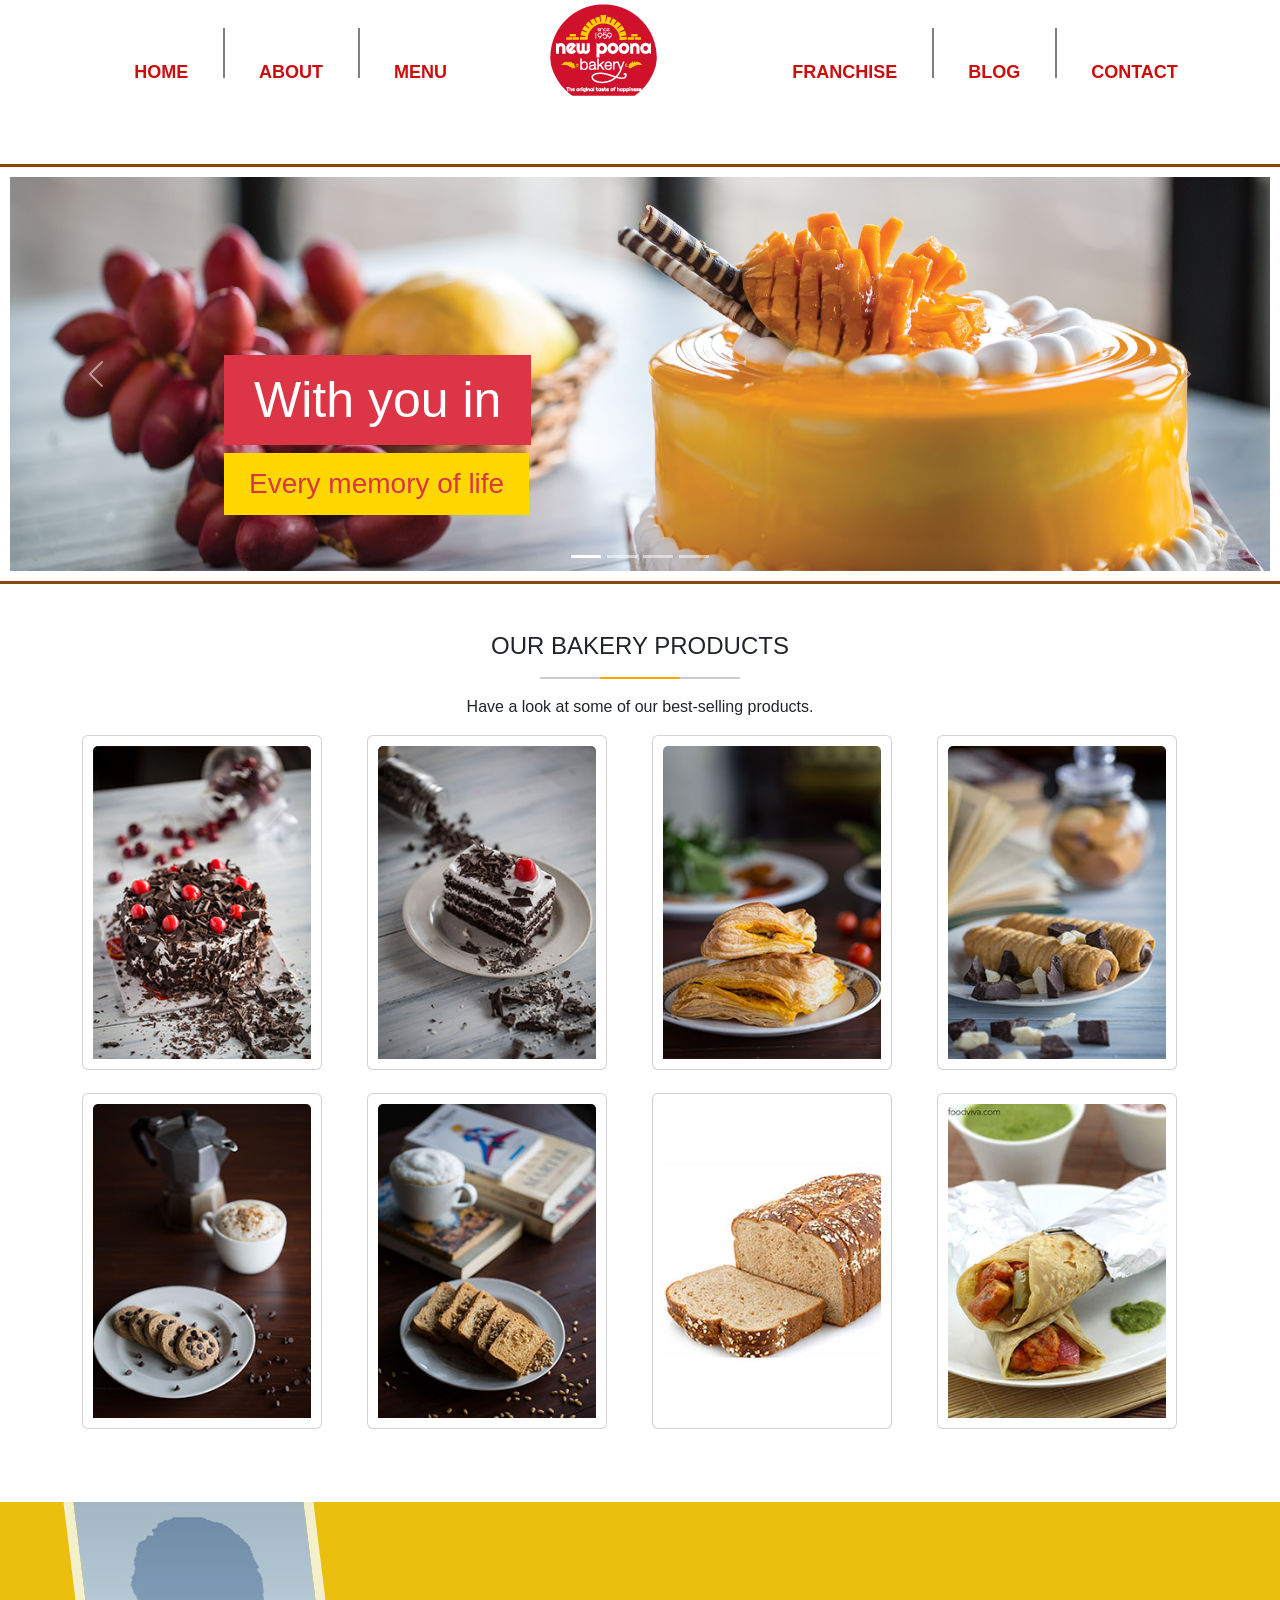
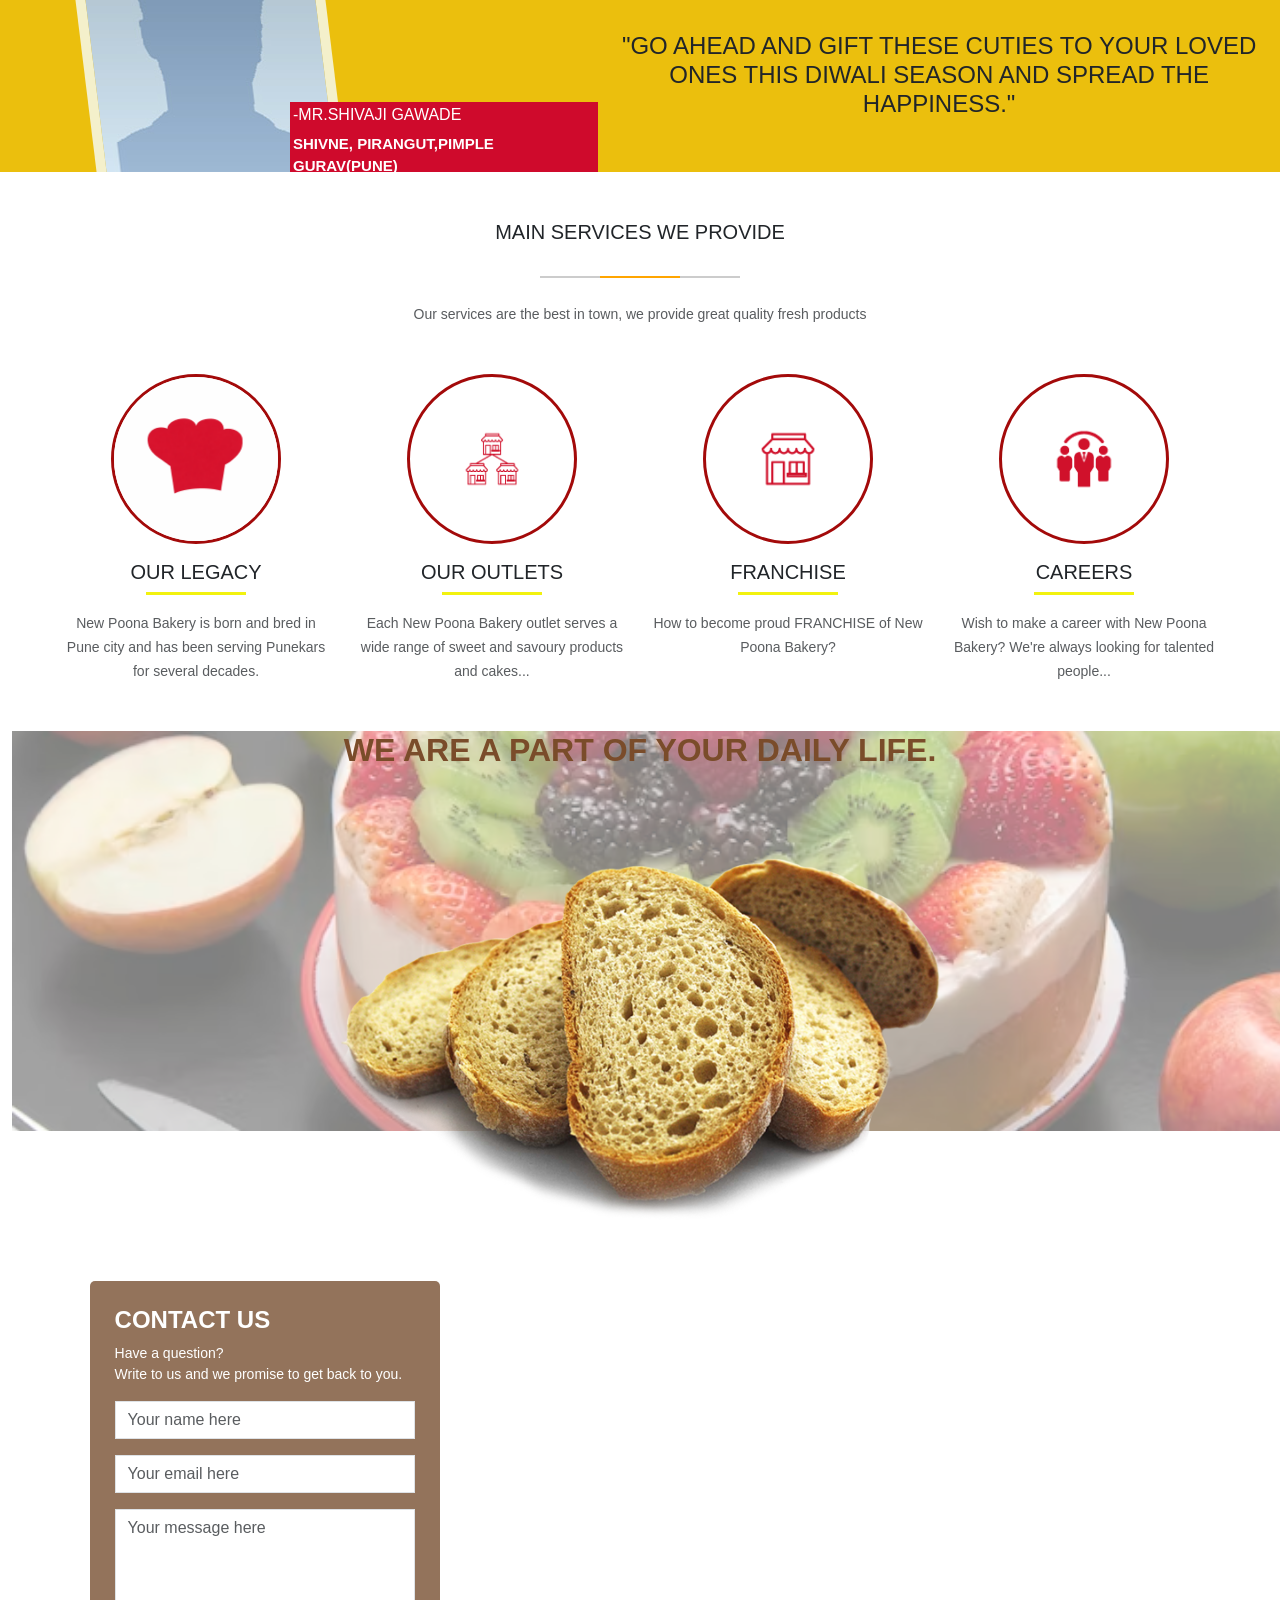
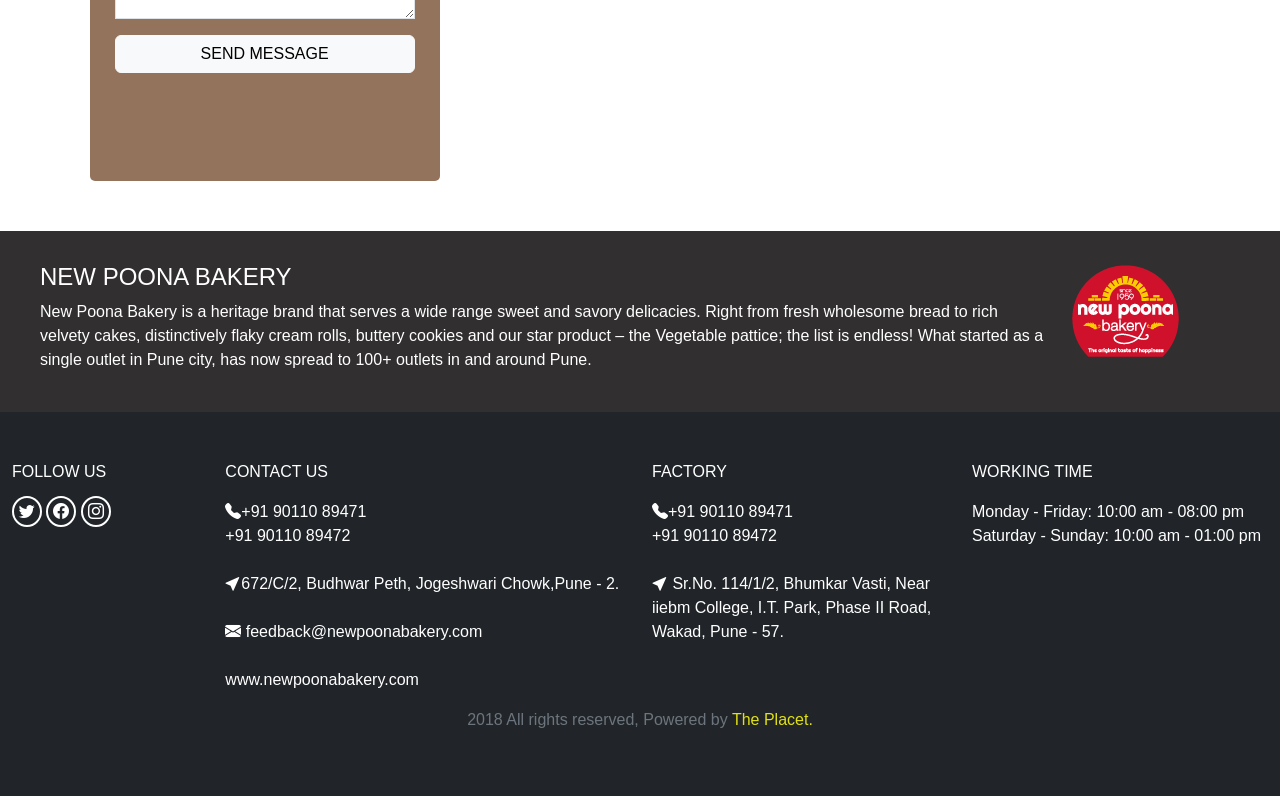
<file: index.html>
<!doctype html>
<html lang="en">
  <head>
    <meta charset="utf-8" />
    <meta name="viewport" content="width=device-width, initial-scale=1" />
    <title>NewPoonaBakery</title>
    <link rel="stylesheet" href="style.css" />

    <link
      rel="stylesheet"
      href="https://cdn.jsdelivr.net/npm/bootstrap-icons@1.13.1/font/bootstrap-icons.min.css"
    />

    <link
      href="https://cdn.jsdelivr.net/npm/bootstrap@5.3.8/dist/css/bootstrap.min.css"
      rel="stylesheet"
      integrity="sha384-sRIl4kxILFvY47J16cr9ZwB07vP4J8+LH7qKQnuqkuIAvNWLzeN8tE5YBujZqJLB"
      crossorigin="anonymous"
    />
  </head>

  <body>
    
    <!-- Navbar -->
    <nav class="Navbar">
      <ul class="navLists">
        <li class="navItem">
          <a href="index.html" class="navLink">HOME</a>
        </li>
        <div class="borderRight"></div>

        <li class="navItem">
          <a href="about.html" class="navLink">ABOUT</a>
        </li>
        <div class="borderRight"></div>

        <li class="navItem">
          <a href="#" class="navLink">MENU</a>
        </li>
      </ul>
      <div class="logoDiv">
        <img src="./assets/logo.png" />
      </div>
      <ul class="navLists">
        <li class="navItem">
          <a href="franchise.html" class="navLink">FRANCHISE</a>
        </li>
        <div class="borderRight"></div>

        <li class="navItem">
          <a href="#" class="navLink"> BLOG</a>
        </li>
        <div class="borderRight"></div>

        <li class="navItem">
          <a href="contact.html" class="navLink">CONTACT</a>
        </li>
      </ul>
    </nav>
  
    <!-- carousel -->
    <div id="carouselExampleIndicators" class="carousel slide">
      <div class="carousel-indicators">
        <button
          type="button"
          data-bs-target="#carouselExampleIndicators"
          data-bs-slide-to="0"
          class="active"
          aria-current="true"
          aria-label="Slide 1">
        </button>

        <button
          type="button"
          data-bs-target="#carouselExampleIndicators"
          data-bs-slide-to="1"
          aria-label="Slide 2">
        </button>

        <button
          type="button"
          data-bs-target="#carouselExampleIndicators"
          data-bs-slide-to="2"
          aria-label="Slide 3">
        </button>

        <button
          type="button"
          data-bs-target="#carouselExampleIndicators"
          data-bs-slide-to="3"
          aria-label="Slide 4">
        </button>
      </div>

      <!-- Slide 1 -->
      <div class="carousel-inner">
        <div class="carousel-item active">
          <img src="./assets/Cake.jpg" class="d-block w-100" alt="..." />
          <div class="carousel-caption carousel-text1">
            <h2 class="bg-danger  ">With you in</h2>
            <p class="text-danger">Every memory of life</p>
          </div>
        </div>

        <!-- Slide 2 -->
        <div class="carousel-item">
          <img src="./assets/cookies.jpg" class="d-block w-100" alt="..." />
          <div class="carousel-caption carousel-text2 ">
            <h2 class="bg-danger  slide-text2">Serving you since 1959</h2>
          </div>
        </div>

        <!-- Slide 3 -->
        <div class="carousel-item">
          <img src="./assets/T-Time.jpg" class="d-block w-100" alt="..." />
           <div class="carousel-caption carousel-text3">
            <h2 class="bg-danger  ">With you in</h2>
            <p class="text-danger ">Every memory of life</p>
          </div>
        </div>

        <!-- Slide 4 -->
        <div class="carousel-item">
          <img src="./assets/puff.jpg" class="d-block w-100" alt="..." />
           <div class="carousel-caption carousel-text4">
            <h2 class=" bg-danger ">Not just cakes,</h2>
            <p class="text-danger">But over the 200 products</p>
          </div>
        </div>

      </div>

      <button
        class="carousel-control-prev"
        type="button"
        data-bs-target="#carouselExampleIndicators"
        data-bs-slide="prev">
        <span class="carousel-control-prev-icon" aria-hidden="true"></span>
        <span class="visually-hidden">Previous</span>
      </button>

      <button
        class="carousel-control-next"
        type="button"
        data-bs-target="#carouselExampleIndicators"
        data-bs-slide="next">
        <span class="carousel-control-next-icon" aria-hidden="true"></span>
        <span class="visually-hidden">Next</span>
      </button>

    </div>

    <!-- Products -->
    <section>
      <h4 class="text-center pt-5">Our bakery products</h4>
      <div class="divider mx-auto my-3"></div>
      <p class="text-center">
        Have a look at some of our best-selling products.
      </p>
      <div class="container">

        <div class="row justify-content-center">

          <div class="col-12 col-md-6 col-lg-3 mb-2">
            <div class="card" style="width: 15rem">
              <img
                src="./assets/blackforest_cake.jpg"
                class="card-img-top"
                alt="blackforest"
              />
              <div class="prodNameOnHover">
                <h5 class="card-title">Cakes</h5>
              </div>
            </div>
          </div>

          <div class="col-12 col-md-6 col-lg-3 mb-2">
            <div class="card" style="width: 15rem">
              <img
                src="./assets/blackforest_pastry.jpg"
                class="card-img-top"
                alt="blackforest"
              />
              <div class="prodNameOnHover">
                <h5 class="card-title">Pastries</h5>
              </div>
            </div>
          </div>

          <div class="col-12 col-md-6 col-lg-3 mb-2">
            <div class="card" style="width: 15rem">
              <img
                src="./assets/Vegpuff.jpg"
                class="card-img-top"
                alt="blackforest"
              />
              <div class="prodNameOnHover">
                <h5 class="card-title">Puffs</h5>
              </div>
            </div>
          </div>

          <div class="col-12 col-md-6 col-lg-3 mb-2">
            <div class="card" style="width: 15rem">
              <img
                src="./assets/chocoalate_creamroll.jpg"
                class="card-img-top"
                alt="blackforest"
              />
              <div class="prodNameOnHover">
                <h5 class="card-title">Cream Roll</h5>
              </div>
            </div>
          </div>

          <div class="col-12 col-md-6 col-lg-3 mb-2">
            <div class="card" style="width: 15rem">
              <img
                src="./assets/chocochip_cookies.jpg"
                class="card-img-top"
                alt="blackforest"
              />
              <div class="prodNameOnHover">
                <h5 class="card-title">Cookies</h5>
              </div>
            </div>
          </div>

          <div class="col-12 col-md-6 col-lg-3 mb-2">
            <div class="card" style="width: 15rem">
              <img
                src="./assets/whole_wheat_toast.jpg"
                class="card-img-top"
                alt="blackforest"
              />
              <div class="prodNameOnHover">
                <h5 class="card-title">Tea Time Munchies</h5>
              </div>
            </div>
          </div>

          <div class="col-12 col-md-6 col-lg-3 mb-2">
            <div class="card" style="width: 15rem">
              <img
                src="./assets/whole_wheat_bread.jpg"
                class="card-img-top"
                alt="blackforest"
              />
              <div class="prodNameOnHover">
                <h5 class="card-title">Breads and Diet Products</h5>
              </div>
            </div>
          </div>

          <div class="col-12 col-md-6 col-lg-3 mb-2">
            <div class="card" style="width: 15rem">
              <img
                src="./assets/paneer_roll.jpg"
                class="card-img-top"
                alt="blackforest"
              />
              <div class="prodNameOnHover">
                <h5 class="card-title">Mini Meal</h5>
              </div>
            </div>
          </div>

        </div>
      </div>
    </section>

    <section class="feedback mb-5">
      <div class="user1">
        <img src="./assets/user.jpg" alt="" />
      </div>
      <div class="name">
        <h6>-MR.SHIVAJI GAWADE</h6>
        <p>SHIVNE, PIRANGUT,PIMPLE GURAV(PUNE)</p>
      </div>
      <div class="content">
        <h4>
          "Go ahead and gift these cuties to your loved ones this Diwali season
          and spread the happiness."
        </h4>
      </div>
    </section>

    <!-- Services -->
    <section class="">
      <div class="text-center mb-3">
        <h5>MAIN SERVICES WE PROVIDE</h5>
        <br />
        <div class="divider mx-auto"></div>
        <br />
        <small class="text-muted"
          >Our services are the best in town, we provide great quality fresh
          products</small
        >
      </div>
      <div class="row m-5">
        <div class="col-md-3 text-center">
          <img src="./assets/chefcap1.png" class="circle-image" />
          <h5 class="mt-3">OUR LEGACY</h5>
          <div class="divider1 mx-auto mb-3"></div>
          <small class="text-muted"
            >New Poona Bakery is born and bred in Pune city and has been serving
            Punekars for several decades.</small
          >
        </div>

        <div class="col-md-3 text-center">
          <img src="./assets/outlets.png" class="circle-image" />
          <h5 class="mt-3">OUR OUTLETS</h5>
          <div class="divider1 mx-auto mb-3"></div>
          <small class="text-muted"
            >Each New Poona Bakery outlet serves a wide range of sweet and
            savoury products and cakes...</small
          >
        </div>

        <div class="col-md-3 text-center">
          <img src="./assets/franchise.png" class="circle-image" />
          <h5 class="mt-3">FRANCHISE</h5>
          <div class="divider1 mx-auto mb-3"></div>
          <small class="text-muted"
            >How to become proud FRANCHISE of New Poona Bakery?</small
          >
        </div>

        <div class="col-md-3 text-center">
          <img src="./assets/career.png" class="circle-image" />
          <h5 class="mt-3">CAREERS</h5>
          <div class="divider1 mx-auto mb-3"></div>
          <small class="text-muted"
            >Wish to make a career with New Poona Bakery? We're always looking
            for talented people...</small
          >
        </div>
      </div>
    </section>

    <!-- Bread Image Section -->
    <section class="daily-section text-center">
      <div class="container-fluid position-relative">
        <div class="bg"></div>
        <h2 class="title">WE ARE A PART OF YOUR DAILY LIFE.</h2>
        <img src="./assets/bread.png" class="bread-img" />
      </div>
    </section>

    <!-- Map Section -->
    <section class="mapSection">
      <iframe
        src="https://www.google.com/maps/embed?pb=!1m16!1m12!1m3!1d60502.77946901943!2d73.70516923675963!3d18.60000220094949!2m3!1f0!2f0!3f0!3m2!1i1024!2i768!4f13.1!2m1!1snewpoonabakery!5e0!3m2!1sen!2sin!4v1772265377022!5m2!1sen!2sin"
        width="600"
        height="450"
        style="border: 0"
        allowfullscreen=""
        loading="lazy"
        referrerpolicy="no-referrer-when-downgrade"
        class="mapSec"
      >
      </iframe>
      <div class="contact-box">
        <h4 class="text-white fw-bold">CONTACT US</h4>
        <p class="text-white small">
          Have a question?<br />
          Write to us and we promise to get back to you.
        </p>

        <input
          type="text"
          class="form-control mb-3"
          placeholder="Your name here"
        />

        <input
          type="email"
          class="form-control mb-3"
          placeholder="Your email here"
        />

        <textarea
          class="form-control mb-3"
          rows="4"
          placeholder="Your message here"
        ></textarea>

        <button class="btn btn-light w-100">SEND MESSAGE</button>
      </div>
    </section>

    <!-- Footer -->
    <footer class="footer">
      <div class="footer-text text-white p-4">
        <div class="row">
          <div class="col-md-10">
            <h4 class="ms-3 fw-normal pt-2">New Poona Bakery</h4>
            <p class="ms-3">
              New Poona Bakery is a heritage brand that serves a wide range
              sweet and savory delicacies. Right from fresh wholesome bread to
              rich velvety cakes, distinctively flaky cream rolls, buttery
              cookies and our star product – the Vegetable pattice; the list is
              endless! What started as a single outlet in Pune city, has now
              spread to 100+ outlets in and around Pune.
            </p>
          </div>
          <div class="col-md-2">
            <img src="./assets/logo.png" />
          </div>
        </div>
      </div>

      <div class="container-fluid bg-dark text-white py-5">
        <div class="row">
          <div class="col-md-2 icons">
            <p>FOLLOW US</p>
            <i class="bi bi-twitter"></i>
            <i class="bi bi-facebook"></i>
            <i class="bi bi-instagram"></i>
          </div>

          <div class="col-md-4">
            <p>CONTACT US</p>
            <i class="bi bi-telephone-fill"></i><span>+91 90110 89471</span
            ><br />
            +91 90110 89472<br /><br />
            <i class="bi bi-cursor-fill"></i>672/C/2, Budhwar Peth, Jogeshwari
            Chowk,Pune - 2.<br /><br />
            <i class="bi bi-envelope-fill"></i
            ><span>&nbsp;feedback@newpoonabakery.com</span><br /><br />
            <i class="bi bi-globe-americas-fill"></i
            ><span>www.newpoonabakery.com</span>
          </div>

          <div class="col-md-3">
            <p>FACTORY</p>
            <i class="bi bi-telephone-fill"></i><span>+91 90110 89471</span
            ><br />
            +91 90110 89472<br /><br />
            <i class="bi bi-cursor-fill"></i>
            <span
              >Sr.No. 114/1/2, Bhumkar Vasti, Near iiebm College, I.T. Park,
              Phase II Road, Wakad, Pune - 57.</span
            ><br />
          </div>

          <div class="col-md-3 text-white">
            <p>WORKING TIME</p>
            Monday - Friday: 10:00 am - 08:00 pm Saturday - Sunday: 10:00 am -
            01:00 pm
          </div>
        </div>
        <p class="text-center text-secondary mt-3">
          2018 All rights reserved, Powered by<span class="yellow">
            The Placet.</span
          >
        </p>
      </div>
    </footer>

    <script
      src="https://cdn.jsdelivr.net/npm/bootstrap@5.3.8/dist/js/bootstrap.bundle.min.js"
      integrity="sha384-FKyoEForCGlyvwx9Hj09JcYn3nv7wiPVlz7YYwJrWVcXK/BmnVDxM+D2scQbITxI"
      crossorigin="anonymous"
    ></script>
  </body>
</html>
</file>
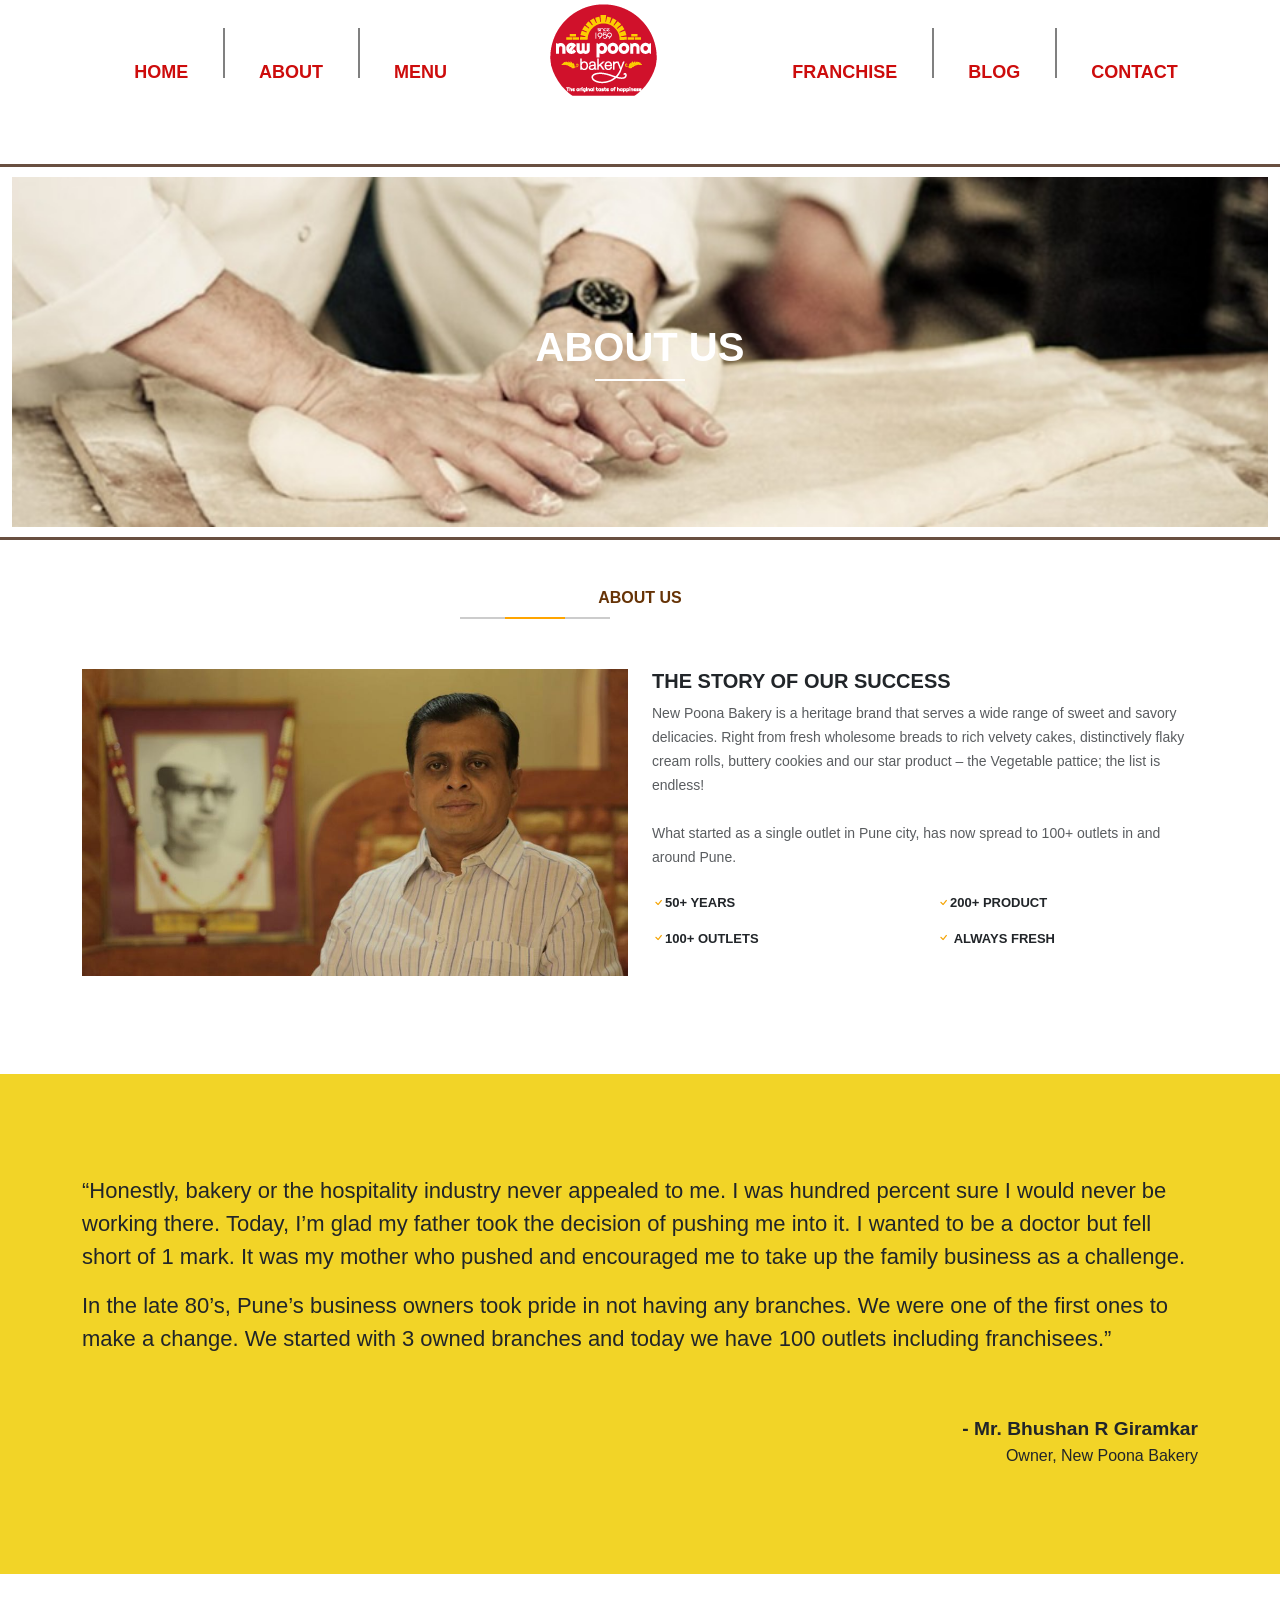
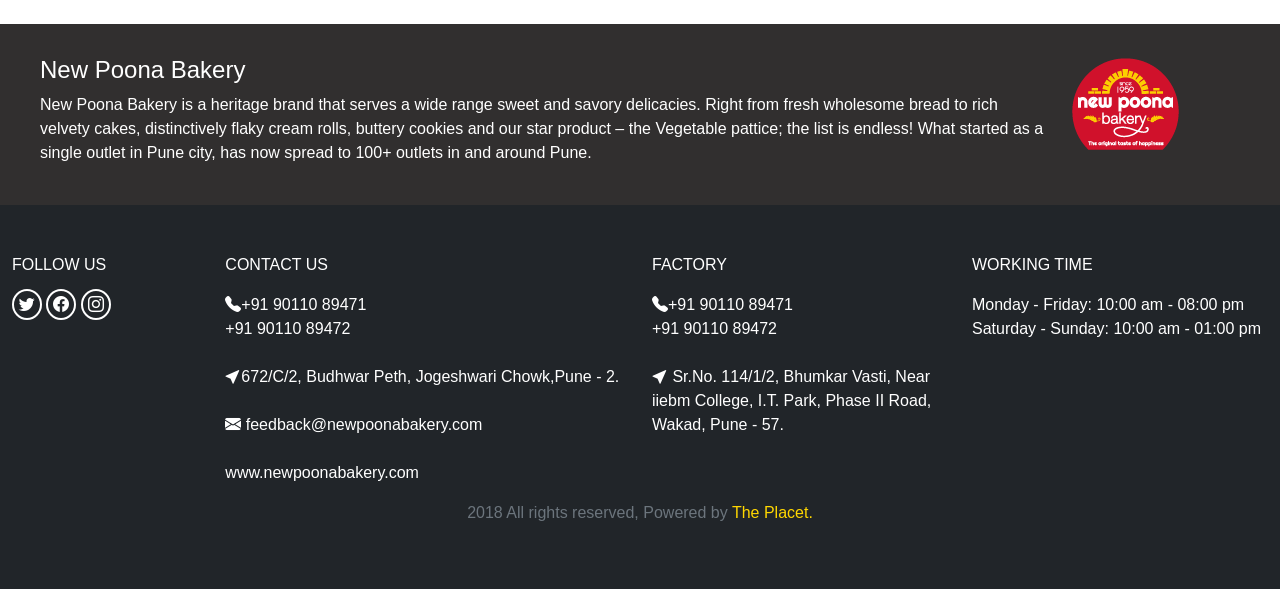
<file: about.html>
<!doctype html>
<html lang="en">
  <head>
    <meta charset="utf-8" />
    <meta name="viewport" content="width=device-width, initial-scale=1" />
    <title>NewPoonaBakery</title>
    <link rel="stylesheet" href="./about.css" />

     <link
      rel="stylesheet"
      href="https://cdn.jsdelivr.net/npm/bootstrap-icons@1.13.1/font/bootstrap-icons.min.css"
    />

    <link
      href="https://cdn.jsdelivr.net/npm/bootstrap@5.3.8/dist/css/bootstrap.min.css"
      rel="stylesheet"
      integrity="sha384-sRIl4kxILFvY47J16cr9ZwB07vP4J8+LH7qKQnuqkuIAvNWLzeN8tE5YBujZqJLB"
      crossorigin="anonymous"
    />
  </head>

  <body>
    <!-- Navbar -->
    <nav class="Navbar">
      <ul class="navLists">
        <li class="navItem">
          <a href="index.html" class="navLink">HOME</a>
        </li>
        <div class="borderRight"></div>

        <li class="navItem">
          <a href="about.html" class="navLink">ABOUT</a>
        </li>
        <div class="borderRight"></div>

        <li class="navItem">
          <a href="#" class="navLink">MENU</a>
        </li>
      </ul>
      <div class="logoDiv">
        <img src="./assets/logo.png" />
      </div>
      <ul class="navLists">
        <li class="navItem">
          <a href="franchise.html" class="navLink">FRANCHISE</a>
        </li>
        <div class="borderRight"></div>

        <li class="navItem">
          <a href="#" class="navLink"> BLOG</a>
        </li>
        <div class="borderRight"></div>

        <li class="navItem">
          <a href="contact.html" class="navLink">CONTACT</a>
        </li>
      </ul>
    </nav>

    <!-- About Section -->
     <div class="topdivline"></div> 

    <section> 
    <div class="container-fluid ">
      
    <div class="about-section d-flex justify-content-center align-items-center">
        <div class="text-center text-white">
            <h1 class="fw-bold position-relative opacity-100">ABOUT US</h1>
            <div class="line mx-auto"></div>
        </div>
    </div>
    </section>
<div class="bottomdivline"></div>

<div class="about-Text ">
  <h6 class="fw-bold text-center mt-5">ABOUT US</h6>
  <div class="divider"></div>
</div>

<!-- Owner -->
<div class="container">
  <div class="row">
    <div class="col-sm-6">
      <img src="./assets/Owner.jpeg " alt="" class="h-80 w-100 mb-5"/>
    </div>
     <div class="col-sm-6">
      <h5 class="fw-bold">THE STORY OF OUR SUCCESS</h5>
      <small class="text-muted">
      New Poona Bakery is a heritage brand that serves a wide range of sweet and savory delicacies. 
      Right from fresh wholesome breads to rich velvety cakes, distinctively flaky cream rolls, buttery
      cookies and our star product – the Vegetable pattice; the list is endless!
      </small><br/><br/>
      <small class="text-muted mb-5">
         What started as a single outlet in Pune city, has now spread to 100+ outlets in and around Pune.
      </small>
      <div class="feature">
      <div class="row mt-4">
        <div class="col-sm-6">
       <i class="bi bi-check"></i><span class="fw-bold">50+ YEARS</span>
        </div>
        <div class="col-sm-6 ">
       <i class="bi bi-check"></i><span class="fw-bold">200+ PRODUCT</span>
        </div>
      </div>
      
      <div class="row mt-3 ">
        <div class="col-sm-6">
       <i class="bi bi-check"></i><span class="fw-bold">100+ OUTLETS</span>
        </div>
        <div class="col-sm-6">
        <i class="bi bi-check"></i> <span class="fw-bold">ALWAYS FRESH</span>
        </div>
      </div>
    
      </div>
    </div>
  </div>
</div>

<!-- Quoted Text -->
<div class="container-fluid quote-text">
  <div class="container">
  <p> “Honestly, bakery or the hospitality industry never appealed to me. 
      I was hundred percent sure I would never be working there. Today, I’m glad 
      my father took the decision of pushing me into it. I wanted to be a doctor
      but fell short of 1 mark. It was my mother who pushed and encouraged me 
      to take up the family business as a challenge.
</p>
<p> In the late 80’s, Pune’s business owners took pride in not having any branches. 
    We were one of the first ones to make a change. We started with 3 owned branches 
    and today we have 100 outlets including franchisees.”
</p>

<div class="author">
<div class="author-name">- Mr. Bhushan R Giramkar</div>
<div class="author-title">Owner, New Poona Bakery</div>
</div>
</div>
</div>
 

    <!-- Footer -->
    <footer class="footer">
      <div class="footer-text text-white p-4">
        <div class="row">
          <div class="col-md-10">
            <h4 class="ms-3 fw-normal pt-2">New Poona Bakery</h4>
            <p class="ms-3">
              New Poona Bakery is a heritage brand that serves a wide range
              sweet and savory delicacies. Right from fresh wholesome bread to
              rich velvety cakes, distinctively flaky cream rolls, buttery
              cookies and our star product – the Vegetable pattice; the list is
              endless! What started as a single outlet in Pune city, has now
              spread to 100+ outlets in and around Pune.
            </p>
          </div>
          <div class="col-md-2">
            <img src="./assets/logo.png" />
          </div>
        </div>
      </div>

      <div class="container-fluid bg-dark text-white py-5">
        <div class="row">
          <div class="col-md-2 icons">
            <p>FOLLOW US</p>
            <i class="bi bi-twitter"></i>
            <i class="bi bi-facebook"></i>
            <i class="bi bi-instagram"></i>
          </div>

          <div class="col-md-4">
            <p>CONTACT US</p>
            <i class="bi bi-telephone-fill"></i><span>+91 90110 89471</span
            ><br />
            +91 90110 89472<br /><br />
            <i class="bi bi-cursor-fill"></i>672/C/2, Budhwar Peth, Jogeshwari
            Chowk,Pune - 2.<br /><br />
            <i class="bi bi-envelope-fill"></i
            ><span>&nbsp;feedback@newpoonabakery.com</span><br /><br />
            <i class="bi bi-globe-americas-fill"></i
            ><span>www.newpoonabakery.com</span>
          </div>

          <div class="col-md-3">
            <p>FACTORY</p>
            <i class="bi bi-telephone-fill"></i><span>+91 90110 89471</span
            ><br />
            +91 90110 89472<br /><br />
            <i class="bi bi-cursor-fill"></i>
            <span
              >Sr.No. 114/1/2, Bhumkar Vasti, Near iiebm College, I.T. Park,
              Phase II Road, Wakad, Pune - 57.</span
            ><br />
          </div>

          <div class="col-md-3 text-white">
            <p>WORKING TIME</p>
            Monday - Friday: 10:00 am - 08:00 pm Saturday - Sunday: 10:00 am -
            01:00 pm
          </div>
        </div>
        <p class="text-center text-secondary mt-3">
          2018 All rights reserved, Powered by<span class="yellow">
            The Placet.</span
          >
        </p>
      </div>
    </footer>

    <script
      src="https://cdn.jsdelivr.net/npm/bootstrap@5.3.8/dist/js/bootstrap.bundle.min.js"
      integrity="sha384-FKyoEForCGlyvwx9Hj09JcYn3nv7wiPVlz7YYwJrWVcXK/BmnVDxM+D2scQbITxI"
      crossorigin="anonymous">
    </script>
  </body>
</html>
</file>
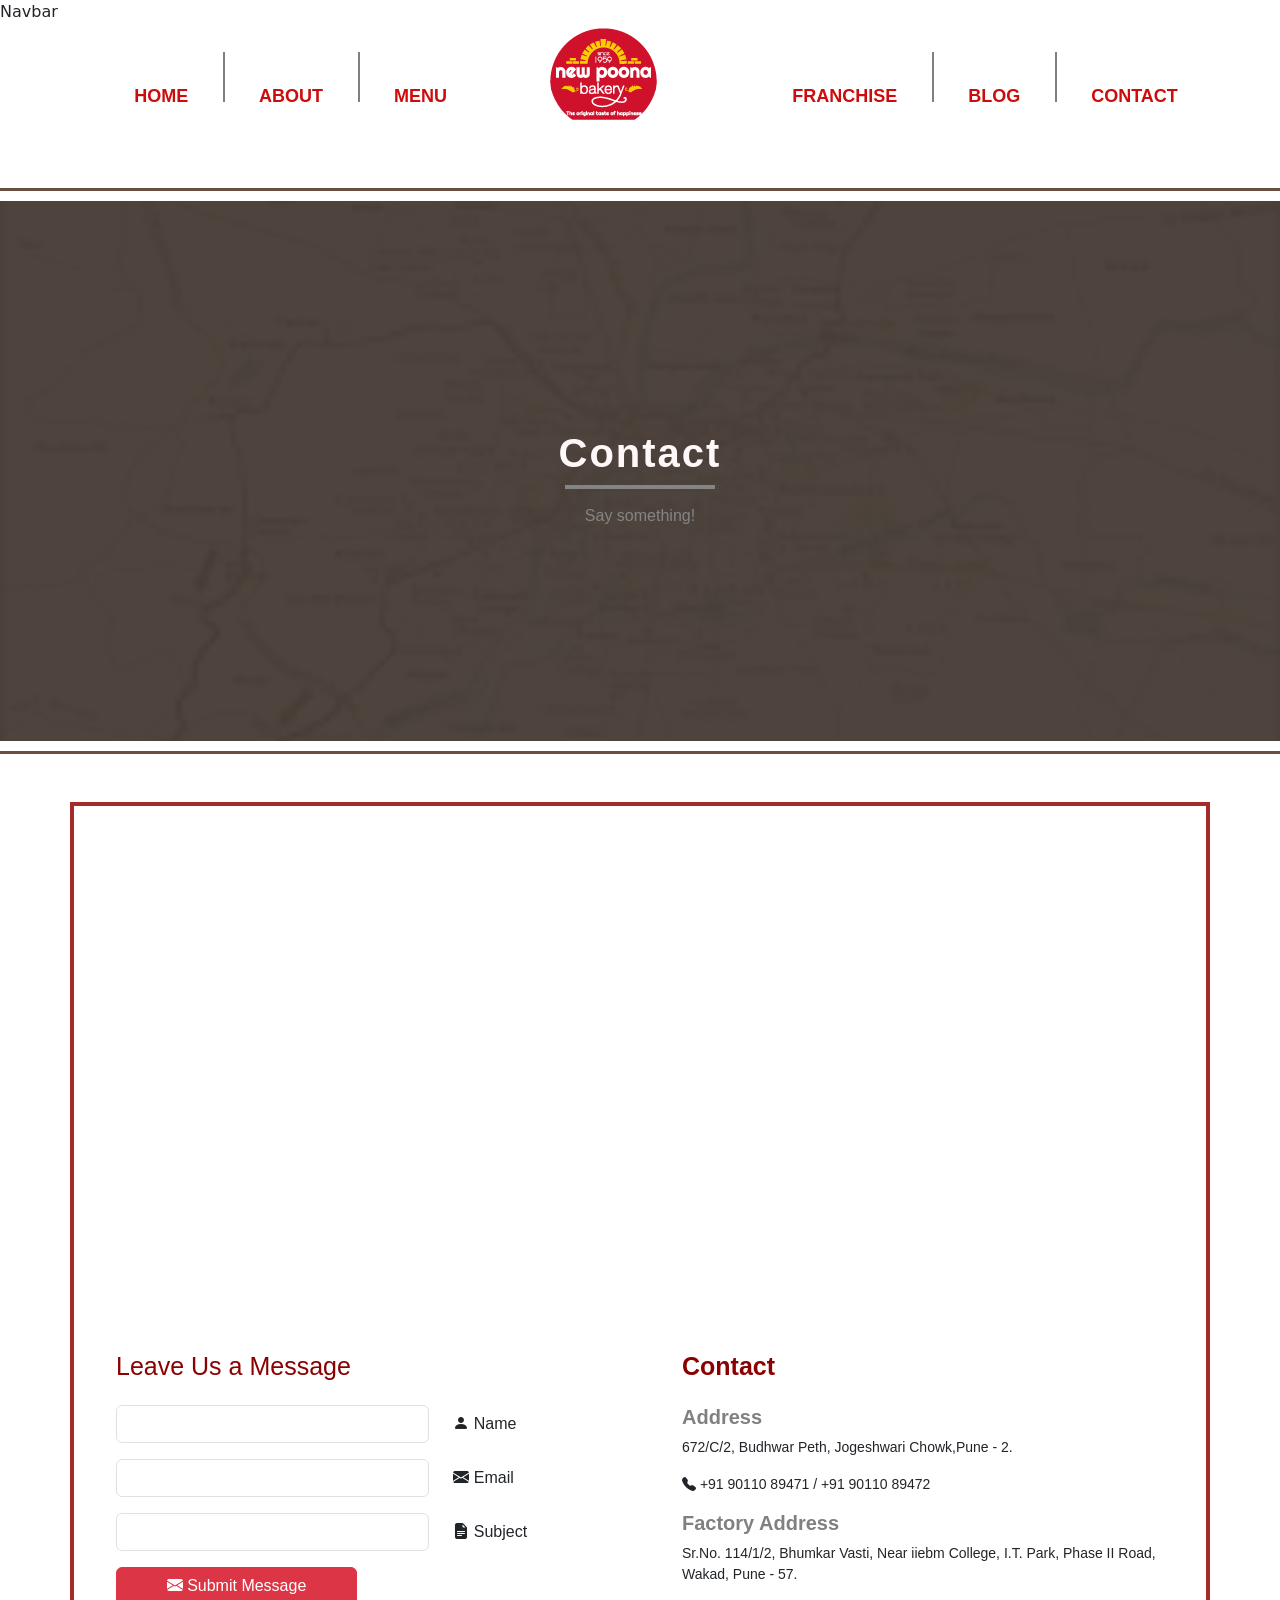
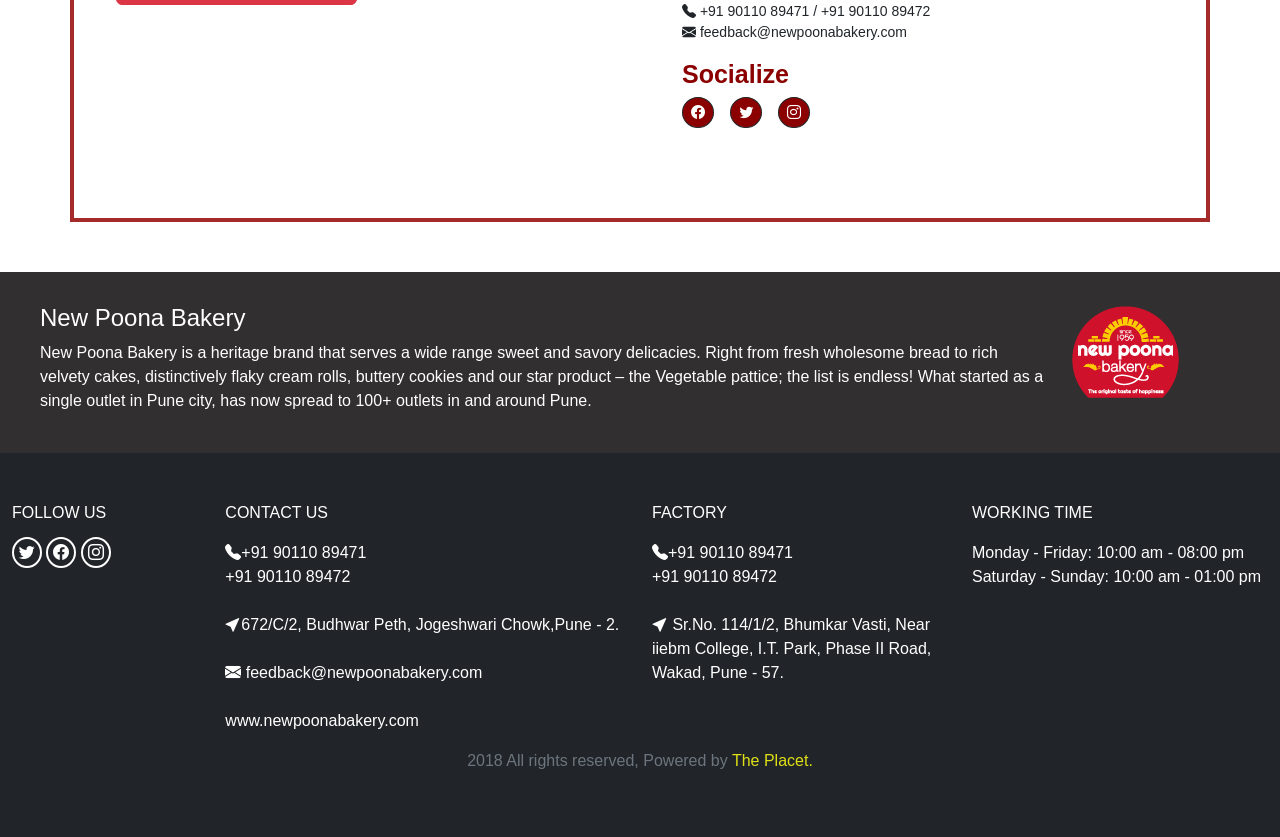
<file: contact.html>
<!doctype html>
<html lang="en">
  <head>
    <meta charset="utf-8" />
    <meta name="viewport" content="width=device-width, initial-scale=1" />
    <title>NewPoonaBakery</title>
    <link rel="stylesheet" href="./contact.css" />

    <link
      rel="stylesheet"
      href="https://cdn.jsdelivr.net/npm/bootstrap-icons@1.13.1/font/bootstrap-icons.min.css"
    />

    <link
      href="https://cdn.jsdelivr.net/npm/bootstrap@5.3.8/dist/css/bootstrap.min.css"
      rel="stylesheet"
      integrity="sha384-sRIl4kxILFvY47J16cr9ZwB07vP4J8+LH7qKQnuqkuIAvNWLzeN8tE5YBujZqJLB"
      crossorigin="anonymous"
    />
  </head>

  <body>
    Navbar
    <nav class="Navbar">
      <ul class="navLists">
        <li class="navItem">
          <a href="index.html" class="navLink">HOME</a>
        </li>
        <div class="borderRight"></div>

        <li class="navItem">
          <a href="about.html" class="navLink">ABOUT</a>
        </li>
        <div class="borderRight"></div>

        <li class="navItem">
          <a href="#" class="navLink">MENU</a>
        </li>
      </ul>
      <div class="logoDiv">
        <img src="./assets/logo.png" />
      </div>
      <ul class="navLists">
        <li class="navItem">
          <a href="franchise.html" class="navLink">FRANCHISE</a>
        </li>
        <div class="borderRight"></div>

        <li class="navItem">
          <a href="#" class="navLink"> BLOG</a>
        </li>
        <div class="borderRight"></div>

        <li class="navItem">
          <a href="contact.html" class="navLink">CONTACT</a>
        </li>
      </ul>
    </nav>

    <!-- hero section -->
     <div class="topdivline"></div>
   <div class="bg-container">
    <section class="hero">
        <div class="container1">
            <div class="margin-90"></div>
            <h1 class="text">Contact</h1>
            <div class="section-divider"></div>
            <p class="text-center text-white">Say something!</p>
            
        </div>
    </section>
    </div>
 <div class="bottomdivline"></div><br><br>

<!-- Map and contact sec -->

<div class="container contact-section">

    <!-- Google Map -->
    <div class="map-container mb-5">
        <iframe 
            src="https://www.google.com/maps?q=Pune&output=embed"
            allowfullscreen=""
            loading="lazy">
        </iframe>
    </div>

    <div class="row">
        
        <!-- Contact Form -->
        <div class="col-md-6">
            <div class="contact-box">
                <h5 class="mb-4">Leave Us a Message</h5>

               <form>

    <!-- Name -->
    <div class="mb-3">
        <div class="row align-items-center">
            <div class="col-8">
                <input type="text" class="form-control">
            </div>
            <div class="col-4">
                <label class="form-label mb-0"><i class="bi bi-person-fill"></i> Name</label>
            </div>
        </div>
    </div>

    <!-- Email -->
    <div class="mb-3">
        <div class="row align-items-center">
            <div class="col-8">
                <input type="email" class="form-control">
            </div>
            <div class="col-4">
                <label class="form-label mb-0"><i class="bi bi-envelope-fill"></i> Email</label>
            </div>
        </div>
    </div>

    <!-- Subject -->
    <div class="mb-3">
        <div class="row align-items-center">
            <div class="col-8">
                <input type="text" class="form-control">
            </div>
            <div class="col-4">
                <label class="form-label mb-0"><i class="bi bi-file-earmark-text-fill"></i> Subject</label>
            </div>
        </div>
    </div>

    <button class="btn btn-danger w-50 ml-20"> <i class="bi bi-envelope-fill"></i> Submit Message </button>

</form>
            </div>
        </div>

        <!-- Contact Details -->
        <div class="col-md-6">
            <div class="contact-box">
                <h5 class="mb-4"> <strong>Contact</strong></h5>

             <h6><strong>Address</strong></h6>
                 <p class="small">672/C/2, Budhwar Peth, Jogeshwari Chowk,Pune - 2.</p>

                <p class="small"><i class="bi bi-telephone-fill"></i> +91 90110 89471 / +91 90110 89472</p>

                <h6><strong>Factory Address</strong><br></h6>
                  <p class="small"> Sr.No. 114/1/2, Bhumkar Vasti, Near iiebm College, I.T. Park, Phase II Road, Wakad, Pune - 57. </p>
                   <p class="small"><i class="bi bi-telephone-fill"></i>  +91 90110 89471 / +91 90110 89472 <br> <i class="bi bi-envelope-fill"></i>  feedback@newpoonabakery.com</p>


                <h5><strong>Socialize</strong></h6>
                <div class="d-flex gap-3">
                    <a href="#" class="btn btn-outline-dark btn-sm"><i class="bi bi-facebook w-400"></i>
                    <a href="#" class="btn btn-outline-dark btn-sm">   <i class="bi bi-twitter"></i></a>
                    <a href="#" class="btn btn-outline-dark btn-sm"> <i class="bi bi-instagram"></i></a></a>
                </div>
            </div>
        </div>

    </div>
</div>

    <!-- Footer -->
    <footer class="footer">
      <div class="footer-text text-white p-4">
        <div class="row">
          <div class="col-md-10">
            <h4 class="ms-3 fw-normal pt-2">New Poona Bakery</h4>
            <p class="ms-3">
              New Poona Bakery is a heritage brand that serves a wide range
              sweet and savory delicacies. Right from fresh wholesome bread to
              rich velvety cakes, distinctively flaky cream rolls, buttery
              cookies and our star product – the Vegetable pattice; the list is
              endless! What started as a single outlet in Pune city, has now
              spread to 100+ outlets in and around Pune.
            </p>
          </div>
          <div class="col-md-2">
            <img src="./assets/logo.png" />
          </div>
        </div>
      </div>

      <div class="container-fluid bg-dark text-white py-5">
        <div class="row">
          <div class="col-md-2 icons">
            <p>FOLLOW US</p>
            <i class="bi bi-twitter"></i>
            <i class="bi bi-facebook"></i>
            <i class="bi bi-instagram"></i>
          </div>

          <div class="col-md-4">
            <p>CONTACT US</p>
            <i class="bi bi-telephone-fill"></i><span>+91 90110 89471</span
            ><br />
            +91 90110 89472<br /><br />
            <i class="bi bi-cursor-fill"></i>672/C/2, Budhwar Peth, Jogeshwari
            Chowk,Pune - 2.<br /><br />
            <i class="bi bi-envelope-fill"></i
            ><span>&nbsp;feedback@newpoonabakery.com</span><br /><br />
            <i class="bi bi-globe-americas-fill"></i
            ><span>www.newpoonabakery.com</span>
          </div>

          <div class="col-md-3">
            <p>FACTORY</p>
            <i class="bi bi-telephone-fill"></i><span>+91 90110 89471</span
            ><br />
            +91 90110 89472<br /><br />
            <i class="bi bi-cursor-fill"></i>
            <span
              >Sr.No. 114/1/2, Bhumkar Vasti, Near iiebm College, I.T. Park,
              Phase II Road, Wakad, Pune - 57.</span
            ><br />
          </div>

          <div class="col-md-3 text-white">
            <p>WORKING TIME</p>
            Monday - Friday: 10:00 am - 08:00 pm Saturday - Sunday: 10:00 am -
            01:00 pm
          </div>
        </div>
        <p class="text-center text-secondary mt-3">
          2018 All rights reserved, Powered by<span class="yellow">
            The Placet.</span
          >
        </p>
      </div>
    </footer>

    <script
      src="https://cdn.jsdelivr.net/npm/bootstrap@5.3.8/dist/js/bootstrap.bundle.min.js"
      integrity="sha384-FKyoEForCGlyvwx9Hj09JcYn3nv7wiPVlz7YYwJrWVcXK/BmnVDxM+D2scQbITxI"
      crossorigin="anonymous"
    ></script>
  </body>
</html>
</file>
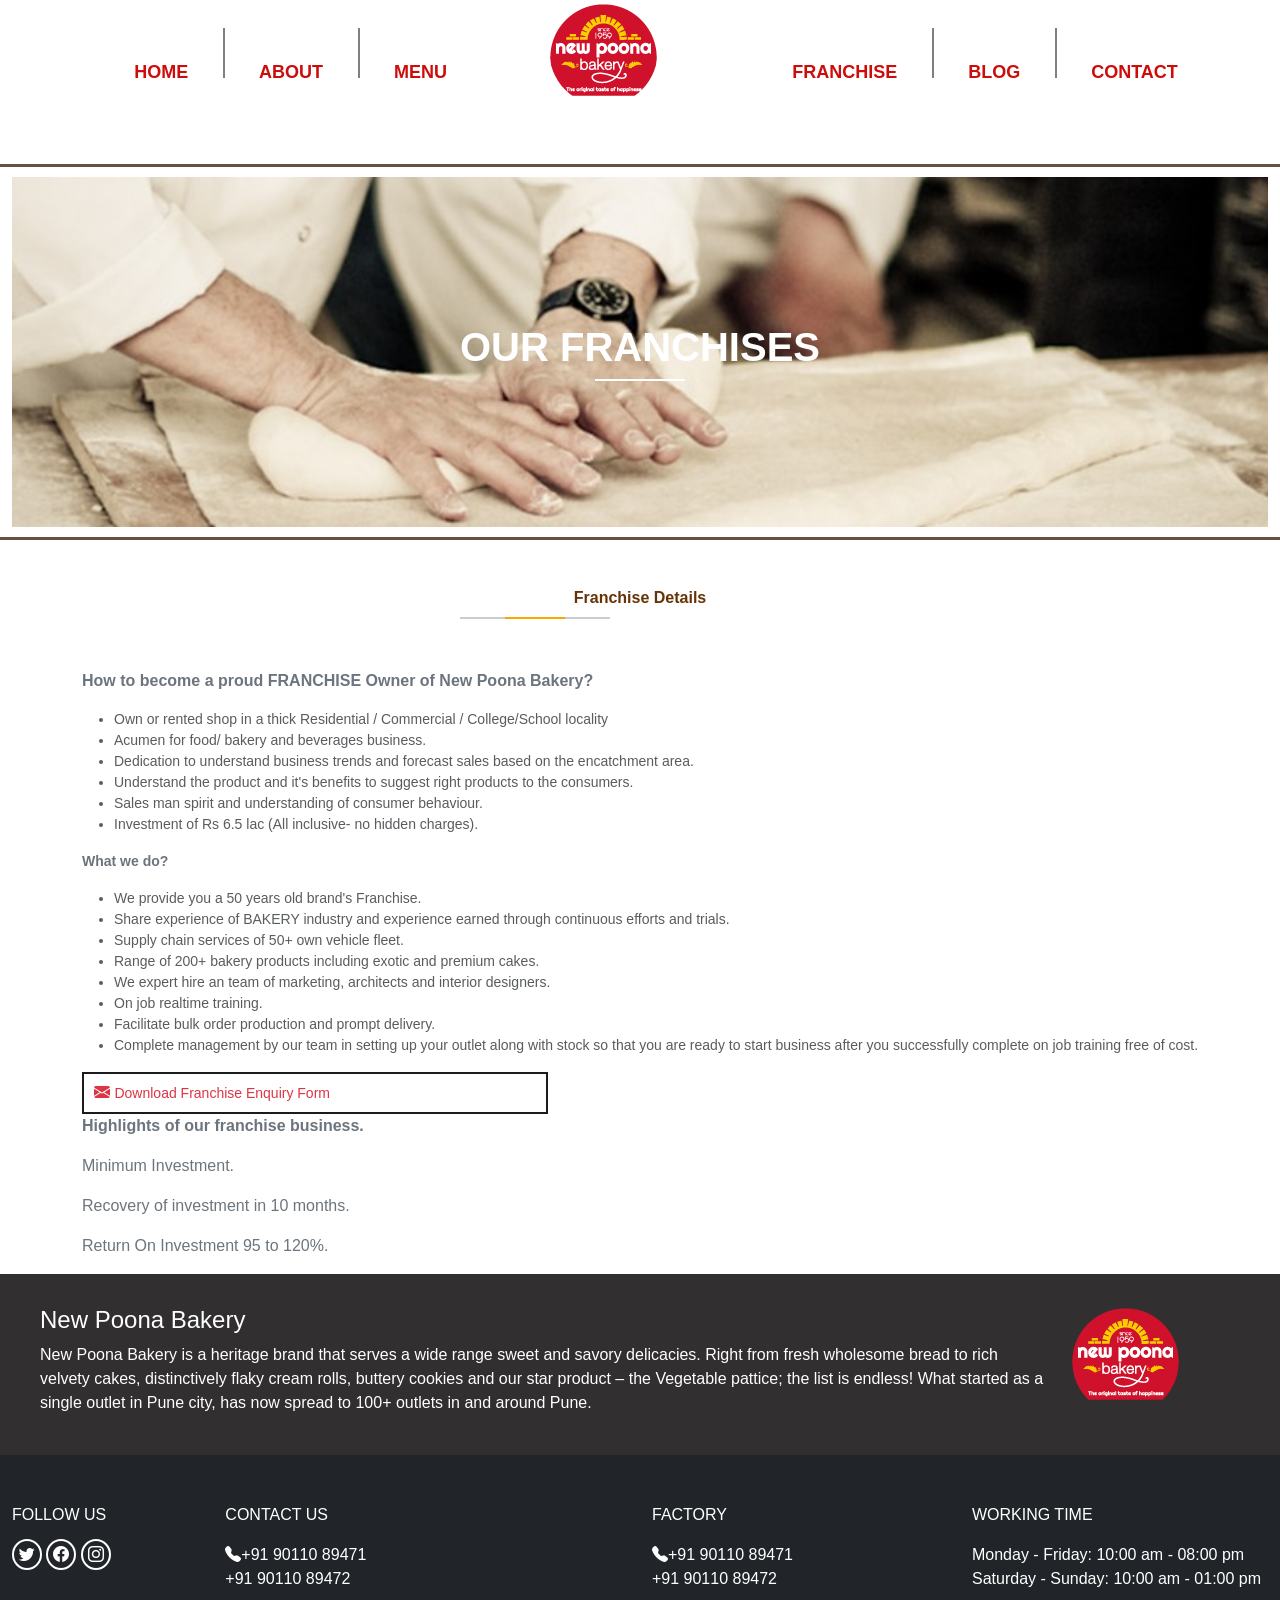
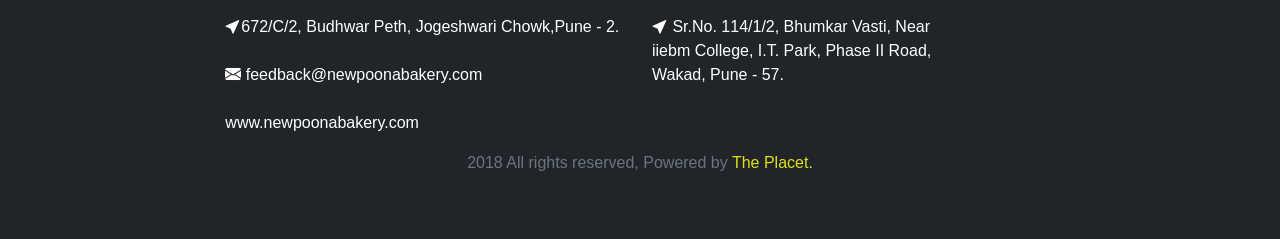
<file: franchise.html>
<!doctype html>
<html lang="en">
  <head>
    <meta charset="utf-8" />
    <meta name="viewport" content="width=device-width, initial-scale=1" />
    <title>NewPoonaBakery</title>
    <link rel="stylesheet" href="./franchise.css" />

    <link
      rel="stylesheet"
      href="https://cdn.jsdelivr.net/npm/bootstrap-icons@1.13.1/font/bootstrap-icons.min.css" />

    <link
      href="https://cdn.jsdelivr.net/npm/bootstrap@5.3.8/dist/css/bootstrap.min.css"
      rel="stylesheet"
      integrity="sha384-sRIl4kxILFvY47J16cr9ZwB07vP4J8+LH7qKQnuqkuIAvNWLzeN8tE5YBujZqJLB"
      crossorigin="anonymous"/>
  </head>

  <body>
    <!-- Navbar -->
    <nav class="Navbar">
      <ul class="navLists">
        <li class="navItem">
          <a href="index.html" class="navLink">HOME</a>
        </li>
        <div class="borderRight"></div>

        <li class="navItem">
          <a href="about.html" class="navLink">ABOUT</a>
        </li>
        <div class="borderRight"></div>

        <li class="navItem">
          <a href="#" class="navLink">MENU</a>
        </li>
      </ul>
      <div class="logoDiv">
        <img src="./assets/logo.png" />
      </div>
      <ul class="navLists">
        <li class="navItem">
          <a href="franchise.html" class="navLink">FRANCHISE</a>
        </li>
        <div class="borderRight"></div>

        <li class="navItem">
          <a href="#" class="navLink"> BLOG</a>
        </li>
        <div class="borderRight"></div>

        <li class="navItem">
          <a href="contact.html" class="navLink">CONTACT</a>
        </li>
      </ul>
    </nav>

 <!-- Franchise Section -->
     <div class="topdivline"></div> 

    <section> 
    <div class="container-fluid ">
      
    <div class="about-section d-flex justify-content-center align-items-center">
        <div class="text-center text-white">
            <h1 class="fw-bold position-relative opacity-100">OUR FRANCHISES</h1>
            <div class="line mx-auto"></div>
        </div>
    </div>
    </section>
<div class="bottomdivline"></div>

<div class="about-Text ">
  <h6 class="fw-bold text-center mt-5">Franchise Details</h6>
  <div class="divider"></div>
</div>

<!-- Information -->
<section >
<div class="container">
  <p class="text-secondary fw-bold">How to become a proud FRANCHISE Owner of New Poona Bakery?</p>
  <ul>
    <small class="text-muted">
    <li>Own or rented shop in a thick Residential / Commercial / College/School locality</li>
    <li>Acumen for food/ bakery and beverages business.</li>
    <li>Dedication to understand business trends and forecast sales based on the encatchment area.</li>
    <li>Understand the product and it's benefits to suggest right products to the consumers.</li>
    <li>Sales man spirit and understanding of consumer behaviour.</li>
    <li>Investment of Rs 6.5 lac (All inclusive- no hidden charges).</li>
    
  </ul>
   <p class="text-secondary fw-bold">What we do?</p>
   <ul>
    <li>We provide you a 50 years old brand's Franchise.</li>
    <li>Share experience of BAKERY industry and experience earned through continuous efforts and trials.</li>
    <li>Supply chain services of 50+ own vehicle fleet.</li>
    <li>Range of 200+ bakery products including exotic and premium cakes.</li>
    <li>We expert hire an team of marketing, architects and interior designers.</li>
    <li>On job realtime training.</li>
    <li>Facilitate bulk order production and prompt delivery.</li>
    <li>Complete management by our team in setting up your outlet along with stock so that you are ready to start business after you successfully complete on job training free of cost.</li>
    </small>
   </ul>

   <div class="box">
                <i class="bi bi-envelope-fill text-danger"></i>
    <small class="text-danger mb-5">Download Franchise Enquiry Form</small>
   </div>
   <p class="text-secondary fw-bold">Highlights of our franchise business.</p>
   
   <p class="text-secondary">Minimum Investment.</p>
   <p class="text-secondary">Recovery of investment in 10 months.</p>
   <p class="text-secondary">Return On Investment 95 to 120%.</p>

</div>
</section>

    <!-- Footer -->
    <footer class="footer">
      <div class="footer-text text-white p-4">
        <div class="row">
          <div class="col-md-10">
            <h4 class="ms-3 fw-normal pt-2">New Poona Bakery</h4>
            <p class="ms-3">
              New Poona Bakery is a heritage brand that serves a wide range
              sweet and savory delicacies. Right from fresh wholesome bread to
              rich velvety cakes, distinctively flaky cream rolls, buttery
              cookies and our star product – the Vegetable pattice; the list is
              endless! What started as a single outlet in Pune city, has now
              spread to 100+ outlets in and around Pune.
            </p>
          </div>
          <div class="col-md-2">
            <img src="./assets/logo.png" />
          </div>
        </div>
      </div>

      <div class="container-fluid bg-dark text-white py-5">
        <div class="row">
          <div class="col-md-2 icons">
            <p>FOLLOW US</p>
            <i class="bi bi-twitter"></i>
            <i class="bi bi-facebook"></i>
            <i class="bi bi-instagram"></i>
          </div>

          <div class="col-md-4">
            <p>CONTACT US</p>
            <i class="bi bi-telephone-fill"></i><span>+91 90110 89471</span
            ><br />
            +91 90110 89472<br /><br />
            <i class="bi bi-cursor-fill"></i>672/C/2, Budhwar Peth, Jogeshwari
            Chowk,Pune - 2.<br /><br />
            <i class="bi bi-envelope-fill"></i
            ><span>&nbsp;feedback@newpoonabakery.com</span><br /><br />
            <i class="bi bi-globe-americas-fill"></i
            ><span>www.newpoonabakery.com</span>
          </div>

          <div class="col-md-3">
            <p>FACTORY</p>
            <i class="bi bi-telephone-fill"></i><span>+91 90110 89471</span
            ><br />
            +91 90110 89472<br /><br />
            <i class="bi bi-cursor-fill"></i>
            <span
              >Sr.No. 114/1/2, Bhumkar Vasti, Near iiebm College, I.T. Park,
              Phase II Road, Wakad, Pune - 57.</span
            ><br />
          </div>

          <div class="col-md-3 text-white">
            <p>WORKING TIME</p>
            Monday - Friday: 10:00 am - 08:00 pm Saturday - Sunday: 10:00 am -
            01:00 pm
          </div>
        </div>
        <p class="text-center text-secondary mt-3">
          2018 All rights reserved, Powered by<span class="yellow">
            The Placet.</span
          >
        </p>
      </div>
    </footer>

    <script
      src="https://cdn.jsdelivr.net/npm/bootstrap@5.3.8/dist/js/bootstrap.bundle.min.js"
      integrity="sha384-FKyoEForCGlyvwx9Hj09JcYn3nv7wiPVlz7YYwJrWVcXK/BmnVDxM+D2scQbITxI"
      crossorigin="anonymous"
    ></script>
  </body>
</html>
</file>
<file: style.css>
*{
    padding: 0;
    margin: 0;
    box-sizing: border-box;
    font-family:Arial, Helvetica, sans-serif
}
body{
    background-color: white;
   
}

/* Navbar */
.Navbar{
    position: sticky;
    top:0px;
    z-index: 1;
    background-color: lab(100% 0.01 -0.01);
}
nav{
    height: 100px;
    display: flex;
    justify-content: space-evenly;
    margin-bottom: 4rem;
    align-items: center; 
}
.navLists{
    list-style-type: none;
}
.navItem{
    display: inline-block;
    margin: 20px 30px;
}
.navLink{
    font-size:large;
    color: rgb(205, 12, 12);
    text-decoration: none;
    font-weight: bold;
}
.navLink:hover{
    color: yellow;
}
.logoDiv img{
    border-radius: 50%;
}
.borderRight{
    width: 2px;
    height: 50px;
    background-color: gray;
    display: inline-block;
    margin-top: 50px;
}

/* Carousel */
.carousel-inner{
    border-top: 3px solid saddlebrown;
    border-bottom: 3px solid saddlebrown;
    padding:10px;
}
.carousel-caption{
    display: flex;
    flex-direction: column;
    padding: 10px 25px;
} 
 .carousel-text1 h2{
    font-size: 50px;
    width: fit-content;
    padding: 15px 30px;
    position: relative;
    animation: slideUp 1s ease forwards;
}
.carousel-text1 p{
    font-size: 28px;
    background: gold;
    width: fit-content;
    padding: 10px 25px;
    animation: slideUp 1.2s ease forwards;
}
@keyframes slideUp {
    from {
        transform: translateY(100px);
        opacity: 0;
    }

    to {
        transform: translateY(0);
        opacity: 1;
    }
}

.carousel-text2 h2{
    font-size: 50px;
    width: fit-content;
    padding: 15px 30px;
    margin-left:110px;
    margin-bottom: 70px;
    animation: slideRightToLeft 2s ease forwards;
}

@keyframes slideRightToLeft {
    from {
        transform: translateX(100px);
        opacity: 0;
    }

    to {
        transform: translateX(0);
        opacity: 1;
    }
}

.carousel-text3 h2{
    font-size: 50px;
    padding: 15px 30px;
    width: fit-content;
    animation: slideDown 1.2s ease forwards;

}
.carousel-text3 p{
    background: gold;
    font-size: 28px;
    padding: 10px 25px;
    width: fit-content;
    animation: slideDown 1s ease forwards;
}
@keyframes slideDown {
    from {
        transform: translateY(-100px);
        opacity: 0;
    }

    to {
        transform: translateY(0);
        opacity: 1;
    }
}

.carousel-text4 h2{
    font-size: 50px;
    width: fit-content;
    padding: 15px 30px;
    margin-left:300px;
    justify-content:right;
    animation: slideDown 1.2s ease forwards;
}
.carousel-text4 p{
    font-size: 28px;
    background: gold;
    padding: 10px 25px;
    width: fit-content;
    margin-left:300px;
    animation: slideDown 1s ease forwards;
}   
@keyframes slideDown {
    from {
        transform: translateY(-100px);
        opacity: 0;
    }

    to {
        transform: translateY(0);
        opacity: 1;
    }
}

/* Products */
.card{
    position: relative;
    border: 3px solid black;
    padding: 10px ;
    margin-bottom: 15px;
}
.prodNameOnHover{
    display: none;
    position: absolute;
    bottom: 10px;
    background-color: #ffa600;
    width: 93%;
    text-align: center;
    color: black;
}
h4{ 
    text-transform:uppercase;
    color:rgb(104, 79, 64);   
}
.card:hover img{ 
    opacity: 0.4;
}
.card:hover{
    border-color:  #ffa600;
}
.card:hover .prodNameOnHover{
    display: block;
    opacity: 1;
}

/* Feedback */
.feedback{
    margin-top: 50px;
    display: flex;
    height: 270px;
    background-color:rgb(235, 191, 13) ;
}
.user1 img {
    width: 250px;
    height: 270px;
    margin-left: 80px;
    transform: skew(7deg);
    position: absolute;
    border-left: 10px solid rgb(244, 240, 203);
    border-right: 10px solid rgb(244, 240, 203);
}
.name{
    font-size: 15px;
    width: 600px;
    height: 70px;
    padding: 3px;
    color: white;
    background-color: rgb(207,10, 44);
    position: relative;
    margin-top: 200px;
    margin-left: 290px;
    font-weight: bold;

}
.content{
    text-align: center;
    margin:130px 0px;
}

    /* Services */
.divider{
    width: 200px;
    height: 2px;
    background: linear-gradient(to right, #ccc 30%, orange 30%, orange 70%, #ccc 70%);
}
.circle-image{
    border:3px solid rgb(163, 10, 10);
    border-radius: 50%;
    height:170px;
    width:170px;

}
.circle-image:hover{
    border-color:rgb(242, 242, 15);
    
}
.divider1{
    height:3px;
    width:100px;
    background-color: rgb(242, 242, 15);
}

/* Bread Image Section */
/* text */
.title{
    color: #7a4c2a;
    font-weight: bold;
}

.bread-img{
    width: 600px;
    position: absolute;
    bottom: -450px;
    left: 50%;
    transform: translateX(-50%);
}
.daily-section{
    position: relative;
    height: 350px;
    margin-bottom: 200px;
}

.bg{
    position: absolute;
    width:100%;
    height: 400px;
    background: url("./assets/bgImage.jpg");
    background-position: center;
    background-size: cover;
    display: flex;
    align-items: center;
    justify-content: center;
    margin-bottom:200px;
    opacity: 0.5; 
    
}
.daily-section h2{
    position: relative;
   top:25%;
}

/* Map Section */
.mapSection{
    position: relative;
    width: 100%;
    height: 500px;
    margin-bottom:50px;
}
.mapSec{
    width: 100%;
    height: 100%;
    border: 0;
}
/* Form box */
.contact-box{
    position: absolute;
    top: 50%;
    left: 7%;
    transform: translateY(-50%);
    width: 350px;
    padding: 25px;
    background: rgba(120, 80, 50, 0.8); /* brown transparent */
    backdrop-filter: blur(5px);
    border-radius: 5px;
    height:500px;
}
/* Inputs */
.contact-box input,
.contact-box textarea{
    border-radius: 0;
}


/* Footer */
.yellow{
    color:rgb(224, 224, 22);
    
}
.footer-text{
    background-color: rgb(49, 47, 47);

}
.icons i{
    border:2px solid white;
    border-radius:50%;
    padding:5px;
}

/* =========================
   MEDIA QUERY - TABLET
   ========================= */
@media (max-width: 992px) {

    nav{
        flex-direction: column;
        height: auto;
    }

    .navItem{
        margin: 10px;
    }

    .carousel-text1 h2,
    .carousel-text2 h2,
    .carousel-text3 h2,
    .carousel-text4 h2{
        font-size: 30px;
        margin-left: 0;
    }

    .carousel-text1 p,
    .carousel-text3 p,
    .carousel-text4 p{
        font-size: 18px;
        margin-left: 0;
    }

    .feedback{
        flex-direction: column;
        height: auto;
        text-align: center;
    }

    .user1 img{
        position: relative;
        margin: auto;
        transform: none;
    }

    .name{
        width: 80%;
        margin: auto;
        margin-top: 10px;
    }

    .bread-img{
        width: 400px;
        bottom: -300px;
    }

    .contact-box{
        left: 50%;
        transform: translate(-50%, -50%);
        width: 300px;
    }
}


/* =========================
   MEDIA QUERY - MOBILE
   ========================= */
@media (max-width: 768px) {

    .navLists{
        text-align: center;
    }

    .navItem{
        display: block;
        margin: 5px;
    }

    .borderRight{
        display: none;
    }

    .carousel-text1 h2,
    .carousel-text2 h2,
    .carousel-text3 h2,
    .carousel-text4 h2{
        font-size: 22px;
        padding: 5px 10px;
    }

    .carousel-text1 p,
    .carousel-text3 p,
    .carousel-text4 p{
        font-size: 14px;
        padding: 5px 10px;
    }

    .card{
        margin-bottom: 20px;
    }

    .circle-image{
        width:120px;
        height:120px;
    }

    .bread-img{
        width: 250px;
        bottom: -200px;
    }

    .daily-section{
        height: 250px;
    }

    .mapSection{
        height: 600px;
    }

    .contact-box{
        width: 90%;
        left: 50%;
        transform: translate(-50%, -50%);
        height: auto;
    }

}


/* =========================
   MEDIA QUERY - SMALL MOBILE
   ========================= */
@media (max-width: 480px) {

    .carousel-text1 h2,
    .carousel-text2 h2,
    .carousel-text3 h2,
    .carousel-text4 h2{
        font-size: 18px;
    }

    .carousel-text1 p,
    .carousel-text3 p,
    .carousel-text4 p{
        font-size: 12px;
    }

    .bread-img{
        width: 200px;
    }

    .name{
        font-size: 12px;
    }

    .contact-box{
        padding: 15px;
    }

}
</file>
<file: about.css>
*{
    padding: 0;
    margin: 0;
    box-sizing: border-box;
    font-family:Arial, Helvetica, sans-serif
}
body{
    background-color: white;
   
}

/* Navbar */
.Navbar{
    position: sticky;
    top:0px;
    z-index: 1;
    background-color: lab(100% 0.01 -0.01);
}
nav{
    height: 100px;
    display: flex;
    justify-content: space-evenly;
    margin-bottom: 4rem;
    align-items: center; 
}
.navLists{
    list-style-type: none;
}
.navItem{
    display: inline-block;
    margin: 20px 30px;
}
.navLink{
    font-size:large;
    color: rgb(205, 12, 12);
    text-decoration: none;
    font-weight: bold;
}
.navLink:hover{
    color: yellow;
}
.logoDiv img{
    border-radius: 50%;
}
.borderRight{
    width: 2px;
    height: 50px;
    background-color: gray;
    display: inline-block;
    margin-top: 50px;
}

/* About Us section */
 .topdivline {
    border-top: 3px solid rgb(104, 79, 64);
    margin-bottom: 10px;
}

.about-section {
    position: relative;
    height: 350px;
    /* margin-bottom: 50px; */
    justify-content:center;
    align-items:center;
    background-image: url("/assets/aboutUs.jpg");
    background-size: cover;
    background-position: center;
}
.bottomdivline {
    border-top: 3px solid rgb(104, 79, 64);
    margin-top: 10px;
}

.about-section .text-center{
    color:white;
}
.line{
    width:90px;
    height:2px;
    background:white;
}
.about-Text{
color:rgb(102, 51, 6);

}
.divider{
    width: 150px;
    height: 2px;
    background: linear-gradient(to right, #ccc 30%, orange 30%, orange 70%, #ccc 70%);
    justify-content: center;
    margin-bottom: 50px;
    margin-left: 460px;
    margin-top: 10px;
}
.feature{
    font-size: 13px;
}
.feature i{
    color: #f4a300;
    /* font-weight: bold; */
}
.quote-text{
     height: 500px;
    background-color:rgb(242, 212, 39);
    font-size:22px;
    margin:50px;
   padding: 100px 150px;
}
.author {
            margin-top: 60px;
            text-align: right;
        }

        .author-name {
            font-weight: 700;
            font-size: 1.2rem;
        }

        .author-title {
            font-size: 1rem;
        }


/* Footer */
.yellow{
    color:gold;
    
}
.footer-text{
    background-color: rgb(49, 47, 47);

}
.icons i{
    border:2px solid white;
    border-radius:50%;
    padding:5px;
}
/* =========================
   TABLET
   ========================= */
@media (max-width: 992px){

    nav{
        flex-direction: column;
        height: auto;
    }

    .navItem{
        margin: 10px;
    }

    .borderRight{
        display: none;
    }

    .about-section{
        height: 250px;
        text-align: center;
    }

    .divider{
        margin-left: auto;
        margin-right: auto;
    }

    .quote-text{
        height: auto;
        padding: 50px;
        font-size: 18px;
        margin: 20px;
    }

}


/* =========================
   MOBILE
   ========================= */
@media (max-width: 768px){

    .navLists{
        text-align: center;
    }

    .navItem{
        display: block;
        margin: 5px;
    }

    .navLink{
        font-size: 16px;
    }

    .about-section{
        height: 200px;
        background-size: cover;
        background-position: center;
    }

    .line{
        margin: auto;
    }

    .divider{
        width: 100px;
        margin: 10px auto;
    }

    .about-Text{
        text-align: center;
        padding: 10px;
    }

    .feature{
        font-size: 12px;
        text-align: center;
    }

    .quote-text{
        font-size: 16px;
        padding: 30px;
        margin: 10px;
    }

    .author{
        text-align: center;
        margin-top: 20px;
    }

    .footer-text{
        text-align: center;
    }

}


/* =========================
   SMALL MOBILE
   ========================= */
@media (max-width: 480px){

    nav{
        margin-bottom: 1rem;
    }

    .navLink{
        font-size: 14px;
    }

    .about-section{
        height: 180px;
    }

    .divider{
        width: 80px;
    }

    .quote-text{
        font-size: 14px;
        padding: 20px;
    }

    .author-name{
        font-size: 1rem;
    }

    .author-title{
        font-size: 0.8rem;
    }

    .icons i{
        padding:3px;
    }

}
</file>
<file: contact.css>
*{
    padding: 0;
    margin: 0;
    box-sizing: border-box;
    font-family:Arial, Helvetica, sans-serif
}
body{
    background-color: white;
   
}

/* Navbar */
.Navbar{
    position: sticky;
    top:0px;
    z-index: 1;
    background-color: lab(100% 0.01 -0.01);
}
nav{
    height: 100px;
    display: flex;
    justify-content: space-evenly;
    margin-bottom: 4rem;
    align-items: center; 
}
.navLists{
    list-style-type: none;
}
.navItem{
    display: inline-block;
    margin: 20px 30px;
}
.navLink{
    font-size:large;
    color: rgb(205, 12, 12);
    text-decoration: none;
    font-weight: bold;
}
.navLink:hover{
    color: yellow;
}
.logoDiv img{
    border-radius: 50%;
}
.borderRight{
    width: 2px;
    height: 50px;
    background-color: gray;
    display: inline-block;
    margin-top: 50px;
}

.topdivline {
            border-top: 3px solid rgb(104, 79, 64);
            margin-bottom: 10px;
        }

        .bg-container{
             position: relative;
             background: url('./assets/bgContact.jpeg')center/cover no-repeat;
      color: #FFF;
      z-index: 20;
    
     }
        .hero {
            height: 60vh;
            background-color: rgba(104, 79, 64, 0.9);
            position: sticky;
            display: flex;
            align-items: center;
            justify-content: center;
            text-align: center;

        }

        .hero::before {
            content: "";
            position: absolute;
            width: 100%;
            height: 100%;
            background: rgba(53, 51, 51, 0.6);
            top: 0;
            left: 0;
        }

        .hero h1 {
            position: relative;
            font-size: 40px;
            font-weight: 700;
            color: #fff8f8;
            letter-spacing: 2px;
        }

        .text {
            margin-top: 30px;
        }

        .section-divider {
            width: 150px;
            height: 4px;
            background-color:  white;
            margin: 0 auto 15px;
        }



        .bottomdivline {
            border-top: 3px solid rgb(104, 79, 64);
            margin-top: 10px;
        }


        .divider1 {
            width: 200px;
            height: 3px;
            background: linear-gradient(to right, #ccc 30%, orange 30%, orange 70%, #ccc 70%);
            border-radius: 5px;
        }
        .map-section{
            border: 4px solid brown;
            padding :20px;
            margin: 20px;
        }
     .contact-section{
        padding:60px 0;
    }
  .container {
    border: 4px solid brown;
    margin-bottom: 50px;
  }
    .map-container iframe{
        width:100%;
        height:400px;
        border-radius:10px;
    }

    .contact-box{
        background:#ffffff;
        padding:30px;
    }

    .btn-custom{
        background:#8b0000;
        color:white;
        justify-content: center;
    }

    .btn-custom:hover{
        background:#a00000;
        color:white;
    }
    .contact-box h6{
        color:gray ;
        font-size: 20px;
    }
    .contact-box h5 {
        color: #8b0000;
        font-size: 25px;
    }
    .contact-box a{
        background-color: #8b0000;
        border-radius: 50%;
        color: white;
    }
     


/* Footer */
.yellow{
    color:rgb(224, 224, 22);
    
}
.footer-text{
    background-color: rgb(49, 47, 47);

}
.icons i{
    border:2px solid white;
    border-radius:50%;
    padding:5px;
}

/* ============================= */
/* ✅ Tablet Screen (max 992px) */
/* ============================= */

@media (max-width: 992px) {

    nav{
        flex-direction: column;
        height: auto;
        padding: 10px;
    }

    .navItem{
        display: block;
        margin: 10px 0;
        text-align: center;
    }

    .borderRight{
        display: none;
    }

    .hero{
        height: 50vh;
    }

    .hero h1{
        font-size: 30px;
    }

    .map-container iframe{
        height: 300px;
    }

    .contact-box{
        margin-top: 20px;
    }

    .container{
        padding: 10px;
    }

}


/* ============================= */
/* ✅ Mobile Screen (max 768px) */
/* ============================= */

@media (max-width: 768px) {

    nav{
        flex-direction: column;
        align-items: center;
    }

    .logoDiv img{
        width: 80px;
        height: 80px;
    }

    .navLink{
        font-size: 16px;
    }

    .hero{
        height: 45vh;
        padding: 20px;
    }

    .hero h1{
        font-size: 24px;
        letter-spacing: 1px;
    }

    .section-divider{
        width: 100px;
    }

    .divider1{
        width: 120px;
    }

    .map-container iframe{
        height: 250px;
    }

    .contact-box{
        padding: 15px;
    }

    .contact-box h5{
        font-size: 20px;
    }

    .contact-box h6{
        font-size: 16px;
    }

    .btn-custom{
        width: 100%;
    }

}

/* ============================= */
/* ✅ Small Mobile (max 480px) */
/* ============================= */

@media (max-width: 480px) {

    .hero h1{
        font-size: 18px;
    }

    .navLink{
        font-size: 14px;
    }

    .map-container iframe{
        height: 200px;
    }

    .footer-text{
        text-align: center;
    }

    .icons i{
        margin: 5px;
    }

}
</file>
<file: franchise.css>
*{
    padding: 0;
    margin: 0;
    box-sizing: border-box;
    font-family:Arial, Helvetica, sans-serif
}
body{
    background-color: white;
   
}

/* Navbar */
.Navbar{
    position: sticky;
    top:0px;
    z-index: 1;
    background-color: lab(100% 0.01 -0.01);
}
nav{
    height: 100px;
    display: flex;
    justify-content: space-evenly;
    margin-bottom: 4rem;
    align-items: center; 
}
.navLists{
    list-style-type: none;
}
.navItem{
    display: inline-block;
    margin: 20px 30px;
}
.navLink{
    font-size:large;
    color: rgb(205, 12, 12);
    text-decoration: none;
    font-weight: bold;
}
.navLink:hover{
    color: yellow;
}
.logoDiv img{
    border-radius: 50%;
}
.borderRight{
    width: 2px;
    height: 50px;
    background-color: gray;
    display: inline-block;
    margin-top: 50px;
}

/* Franchise section */
 .topdivline {
    border-top: 3px solid rgb(104, 79, 64);
    margin-bottom: 10px;
}

.about-section {
    position: relative;
    height: 350px;
    /* margin-bottom: 50px; */
    justify-content:center;
    align-items:center;
    background-image: url("/assets/aboutUs.jpg");
    background-size: cover;
    background-position: center;
}
.bottomdivline {
    border-top: 3px solid rgb(104, 79, 64);
    margin-top: 10px;
}
.about-section .text-center{
    color:white;
}
.line{
    width:90px;
    height:2px;
    background:white;
}
.about-Text{
color:rgb(102, 51, 6);

}
.divider{
    width: 150px;
    height: 2px;
    background: linear-gradient(to right, #ccc 30%, orange 30%, orange 70%, #ccc 70%);
    justify-content: center;
    margin-bottom: 50px;
    margin-left: 460px;
    margin-top: 10px;
}
/* Information Section */
.box{
    border:2px solid rgb(29, 28, 28);
    padding:7px 10px;
    margin-right:650px;
}

/* Footer */
.yellow{
    color:rgb(224, 224, 22);
    
}
.footer-text{
    background-color: rgb(49, 47, 47);

}
.icons i{
    border:2px solid white;
    border-radius:50%;
    padding:5px;
}
  /* =========================
   TABLET
   ========================= */
@media (max-width: 992px){

    nav{
        flex-direction: column;
        height: auto;
    }

    .navItem{
        margin: 10px;
    }

    .borderRight{
        display: none;
    }

    .about-section{
        height: 250px;
        text-align: center;
        padding: 20px;
    }

    .divider{
        margin-left: auto;
        margin-right: auto;
    }

    .box{
        margin-right: 0;
        width: 100%;
    }

}


/* =========================
   MOBILE
   ========================= */
@media (max-width: 768px){

    .navLists{
        text-align: center;
    }

    .navItem{
        display: block;
        margin: 5px;
    }

    .navLink{
        font-size: 16px;
    }

    .about-section{
        height: 200px;
        background-position: center;
        background-size: cover;
    }

    .line{
        margin: auto;
    }

    .divider{
        width: 100px;
        margin: 10px auto;
    }

    .about-Text{
        text-align: center;
        padding: 10px;
    }

    .box{
        width: 100%;
        margin-right: 0;
    }

    .footer-text{
        text-align: center;
    }

}


/* =========================
   SMALL MOBILE
   ========================= */
@media (max-width: 480px){

    nav{
        margin-bottom: 1rem;
    }

    .navLink{
        font-size: 14px;
    }

    .about-section{
        height: 180px;
    }

    .divider{
        width: 80px;
    }

    .box{
        padding: 5px;
        font-size: 14px;
    }

    .icons i{
        padding:3px;
    }

}
</file>
